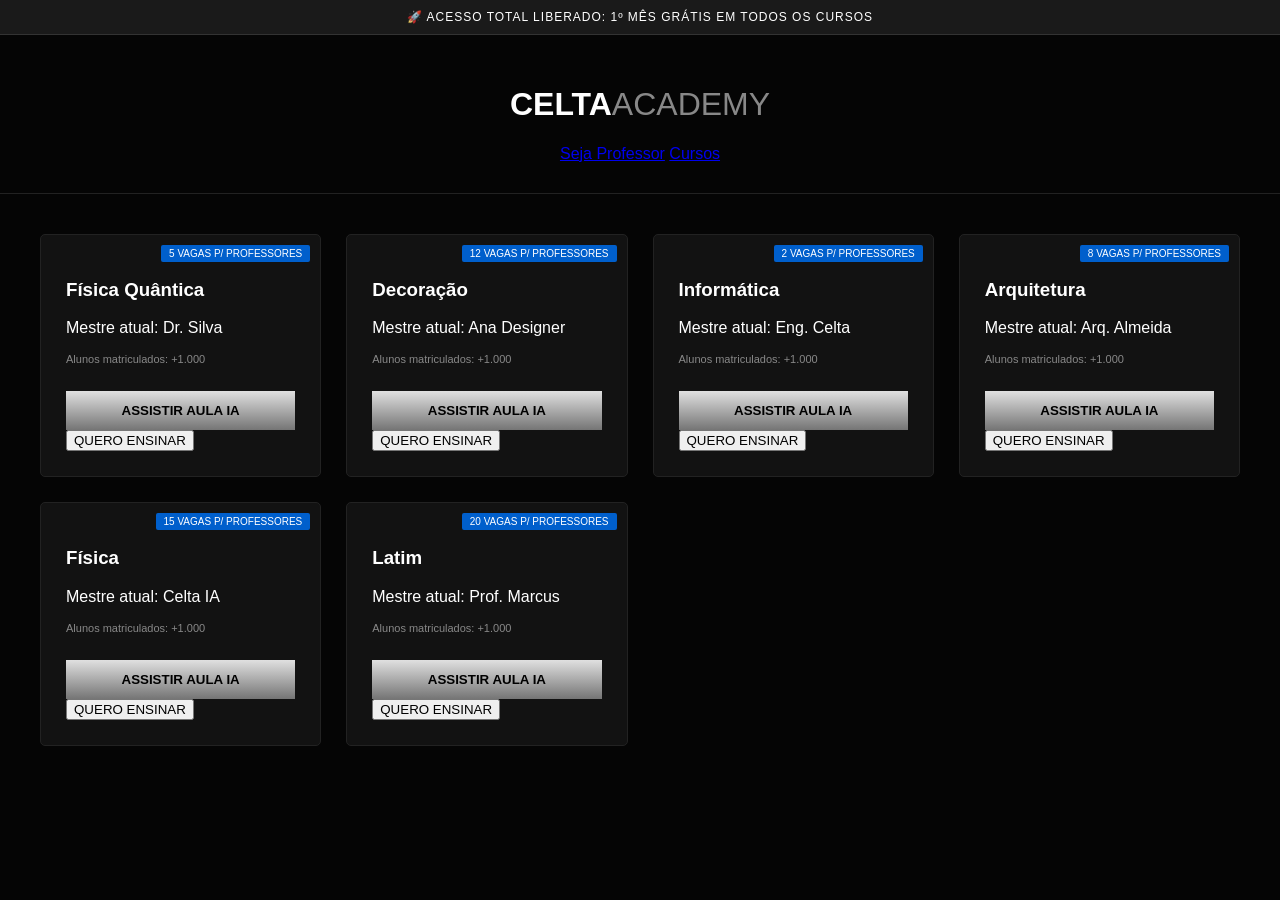
<file: index.html>
<!DOCTYPE html>
<html lang="pt-br">
<head>
    <meta charset="UTF-8">
    <meta name="viewport" content="width=device-width, initial-scale=1.0">
    <title>Celta Academy | Hub de Conhecimento</title>
    <link rel="stylesheet" href="style.css">
</head>
<body>
    <div class="promo-bar">🚀 ACESSO TOTAL LIBERADO: 1º MÊS GRÁTIS EM TODOS OS CURSOS</div>
    
    <header>
        <h1>CELTA<span>ACADEMY</span></h1>
        <nav>
            <a href="professor.html">Seja Professor</a>
            <a href="#cursos">Cursos</a>
        </nav>
    </header>

    <main id="cursos">
        <div class="grid-cursos" id="gridCursos">
            </div>
    </main>

    <script src="script.js"></script>
</body>
</html>
</file>
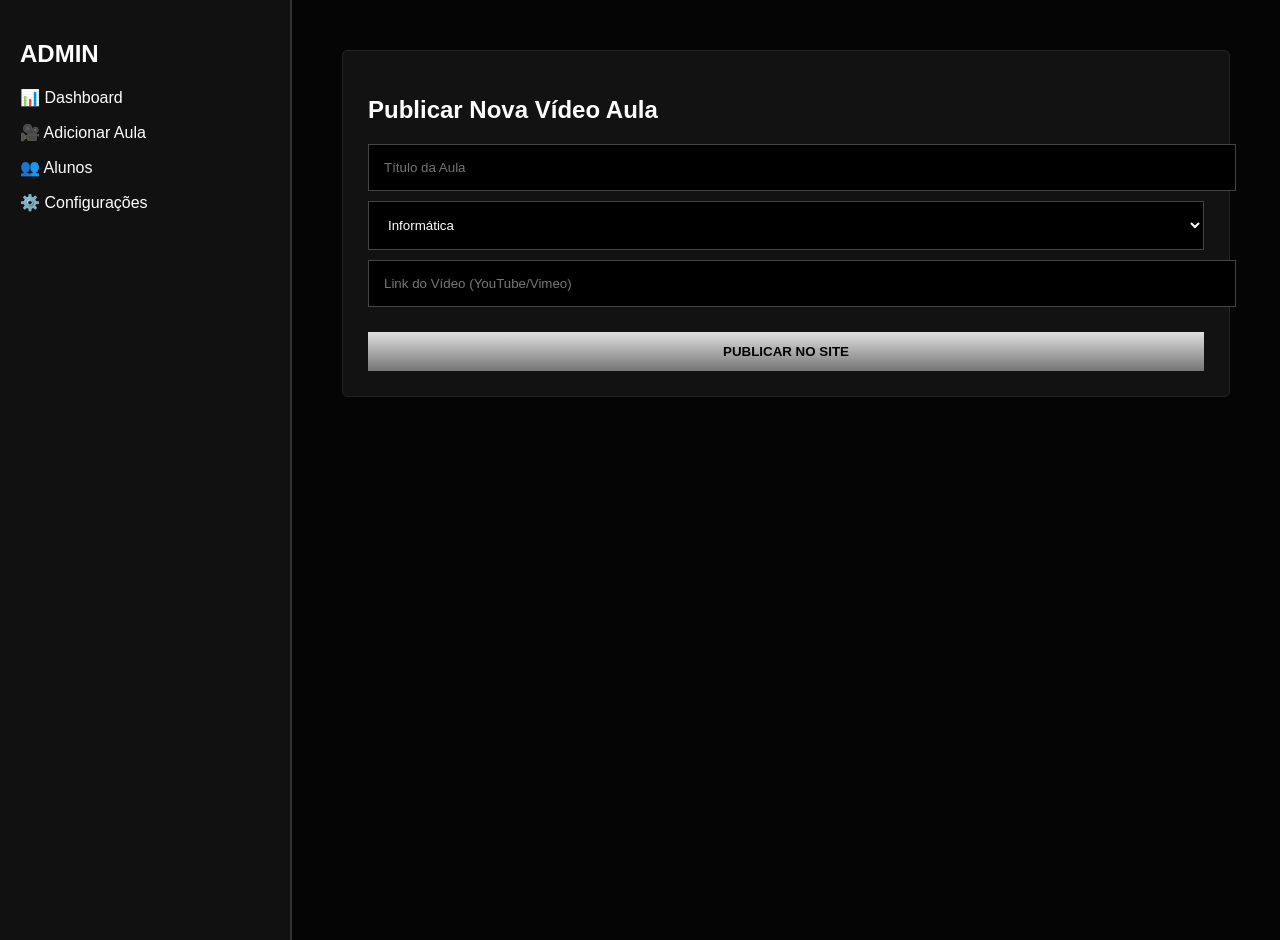
<file: admin.html>
<!DOCTYPE html>
<html lang="pt-br">
<head>
    <meta charset="UTF-8">
    <title>Master Admin | Celta Academy</title>
    <link rel="stylesheet" href="style.css">
    <style>
        body { display: flex; }
        .sidebar { width: 250px; background: #111; height: 100vh; padding: 20px; border-right: 2px solid #333; }
        .content { flex: 1; padding: 50px; }
        input, select { display: block; width: 100%; margin: 10px 0; padding: 15px; background: #000; color: #fff; border: 1px solid #444; }
    </style>
</head>
<body>
    <div class="sidebar">
        <h2>ADMIN</h2>
        <p>📊 Dashboard</p>
        <p>🎥 Adicionar Aula</p>
        <p>👥 Alunos</p>
        <p>⚙️ Configurações</p>
    </div>
    <div class="content">
        <div class="celta-card">
            <h2>Publicar Nova Vídeo Aula</h2>
            <input type="text" id="aulaTitulo" placeholder="Título da Aula">
            <select id="aulaCurso">
                <option>Informática</option><option>Arquitetura</option><option>Inglês</option>
                <option>Espanhol</option><option>Francês</option><option>Português</option>
                <option>Italiano</option><option>Alemão</option><option>Grego</option>
                <option>Latim</option><option>Culinária</option><option>Geografia</option>
                <option>História</option><option>Física</option><option>Matemática</option>
            </select>
            <input type="text" id="aulaLink" placeholder="Link do Vídeo (YouTube/Vimeo)">
            <button class="btn-celta" onclick="salvarAula()">PUBLICAR NO SITE</button>
        </div>
    </div>
    <script>
        function salvarAula() {
            alert("Aula enviada com sucesso! Ela aparecerá no site dos alunos.");
        }
    </script>
</body>
</html>
</file>
<file: style.css>
:root {
    --dark: #050505;
    --card: #121212;
    --metal: linear-gradient(180deg, #e0e0e0 0%, #757575 100%);
    --accent: #cfcfcf;
}

body {
    background-color: var(--dark);
    color: #fff;
    font-family: 'Segoe UI', sans-serif;
    margin: 0;
}

.promo-bar {
    background: #1a1a1a;
    border-bottom: 1px solid #333;
    text-align: center;
    padding: 10px;
    font-size: 12px;
    letter-spacing: 1px;
}

header {
    padding: 30px;
    text-align: center;
    border-bottom: 1px solid #222;
}

header h1 span { color: #888; font-weight: 300; }

.grid-cursos {
    display: grid;
    grid-template-columns: repeat(auto-fit, minmax(280px, 1fr));
    gap: 25px;
    padding: 40px;
}

.celta-card {
    background: var(--card);
    border: 1px solid #222;
    padding: 25px;
    border-radius: 5px;
    position: relative;
    transition: 0.4s;
}

.celta-card:hover {
    border-color: #7a7a7a;
    transform: translateY(-5px);
}

.vagas-badge {
    position: absolute;
    top: 10px;
    right: 10px;
    background: #d32f2f;
    font-size: 10px;
    padding: 3px 8px;
    border-radius: 2px;
}

.btn-celta {
    background: var(--metal);
    color: #000;
    border: none;
    width: 100%;
    padding: 12px;
    font-weight: bold;
    margin-top: 15px;
    cursor: pointer;
}
</file>
